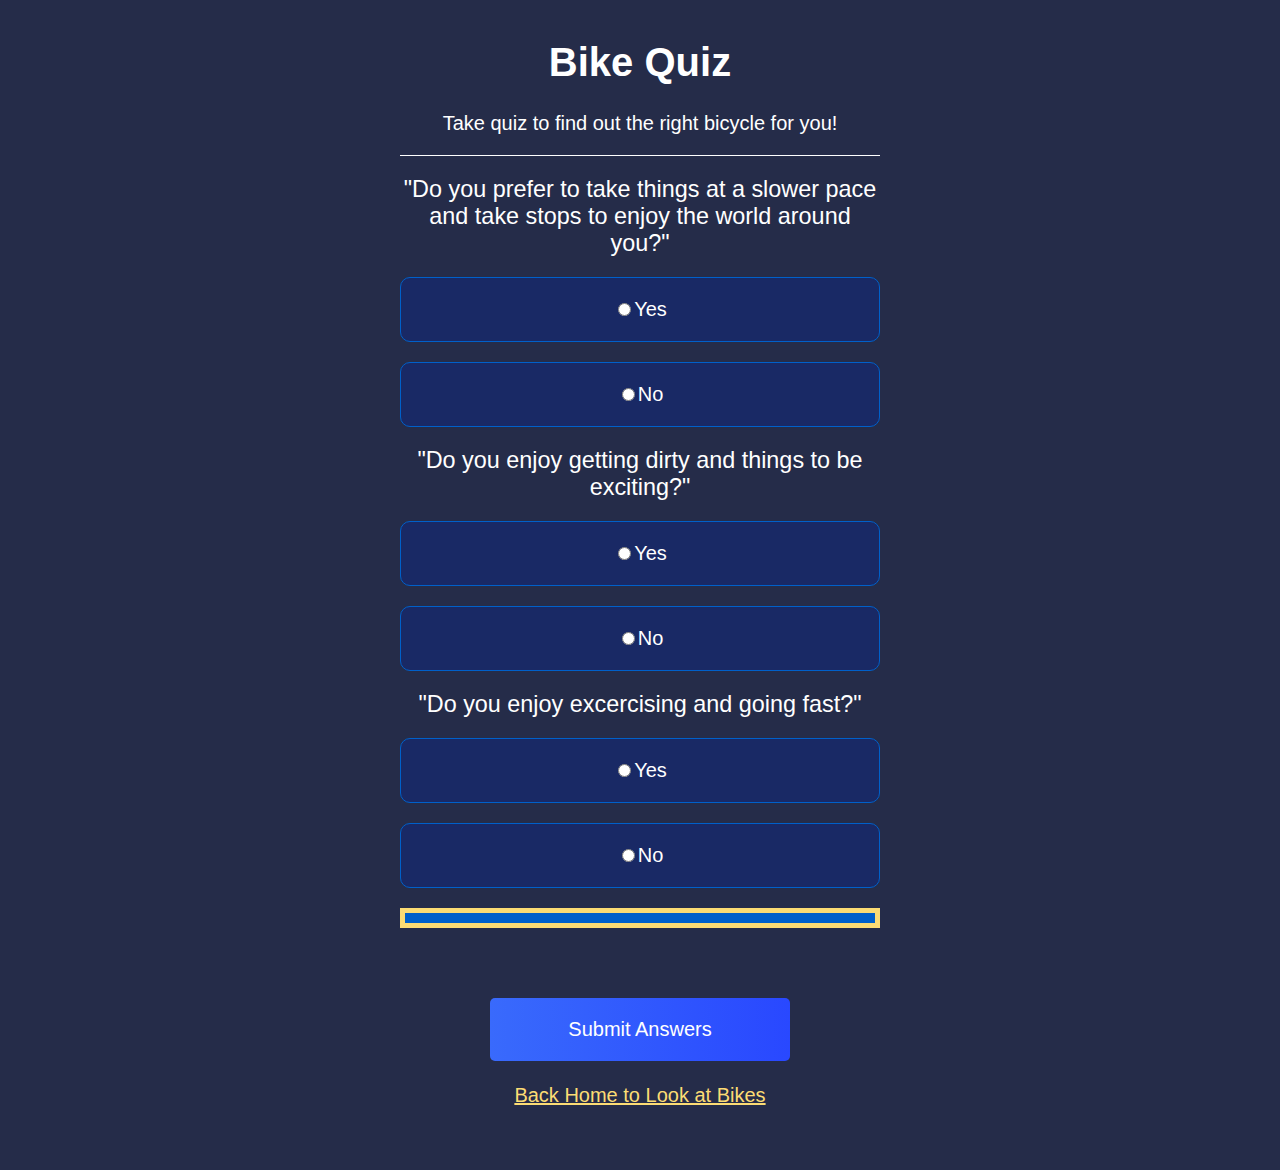
<file: quiz.html>
<!DOCTYPE html>
<html lang="en">

<head>
    <meta charset="UTF-8" />
    <meta name="viewport" content="width=device-width, initial-scale=1.0" />
    <title>Bike Quiz</title>
    <link rel="stylesheet" href="./CSS/quiz.css" />
</head>

<body>
    <div id="container">
        <!-- HEADER -->
        <header>
            <h1>Bike Quiz</h1>
            <p>Take quiz to find out the right bicycle for you!</p>
        </header>
        <!-- END OF HEADER -->
        <section>
            <!-- QUESTIONS WITH RADIO BUTTONS -->
            <form name="quizForm" onsubmit="return submitAnswers()">
                <h3 class="question">
                    "Do you prefer to take things at a slower pace and take stops to
                    enjoy the world around you?"</h3>
                <label class="answer">
                    <input type="radio" name="q1" value="a" id="q1a">Yes
                </label>
                <label class="answer">
                    <input type="radio" name="q1" value="b" id="q1b">No
                </label>
                <h3 class="question">"Do you enjoy getting dirty and things to be exciting?"</h3>
                <label class="answer">
                    <input type="radio" name="q2" value="a" id="q2a">Yes
                </label>
                <label class="answer">
                    <input type="radio" name="q2" value="b" id="q2b">No
                </label>
                <h3 class="question">"Do you enjoy excercising and going fast?"</h3>
                <label class="answer">
                    <input type="radio" name="q3" value="a" id="q3a">Yes
                </label>
                <label class="answer">
                    <input type="radio" name="q3" value="b" id="q3b">No
                </label>
                <!-- END OF QUESTIONS -->

                <!-- JAVASCRIPT RESULTS SHOW -->
                <div id="results"></div>
                <!-- BUTTON FOR SUBMIT -->
                <div class="btn">
                    <input type="submit" class="button" value="Submit Answers">
                    <br>
                    <br>
                    <a href="index.html">Back Home to Look at Bikes</a>
                </div>
            </form>
        </section>
    </div>
    <script src="./JS/quizBike.js"></script>
</body>

</html>
</file>
<file: CSS/quiz.css>
/*GLOBAL QUIZ PAGE */
body {
  font-family: Lora, Arial, Helvetica, sans-serif;
  color: #fff;
  background: #252c49;
}

#container {
  text-align: center;
  max-width: 480px;
  margin: 0 auto;
  padding: 5px;
  font-size: 20px;
  font-weight: lighter;
}

/* HEADER */
header {
  text-align: center;
  border-bottom: 1px solid #fff;
}

/* QUIZ SECTION */
.quiz {
  max-width: 480px;
  margin: 0 auto;
}

.question {
  padding-top: 20px;
  margin: 0 auto;
  font-weight: lighter;
}

.answer {
  background: #192965;
  border: 1.5px solid #0060ca;
  border-radius: 10px;
  padding: 20px;
  display: block;
  cursor: pointer;
}

.answer:hover {
  background: #fcdc74;
}

label {
  margin-top: 20px;
}

.btn {
  padding-top: 50px;
  padding-bottom: 50px;
  text-align: center;
}

.button {
  font-size: 20px;
  padding: 20px;
  width: 300px;
  border-radius: 5px;
  border: 0px;
  color: #fff;
  background: linear-gradient(90deg, #396afc 0%, #2948ff 100%);
  cursor: pointer;
}

.button:hover {
  background: #fcdc74;
}

/*RESULTS TO QUIZ*/
#results {
  font-size: 20px;
  text-align: center;
  background: #0060ca;
  border: 5px solid #fcdc74;
  max-width: 480px;
  margin: 0 auto;
  padding: 5px;
  margin-bottom: 20px;
  margin-top: 20px;
}

button {
  color: #252c49;
  background-color: #fcdc74;
  margin: 20px;
  padding: 10px;
  font-size: 20px;
  margin-bottom: 20px;
}

a {
  padding-top: 20px;
  margin-top: 20px;
  color: #fcdc74;
}
</file>
